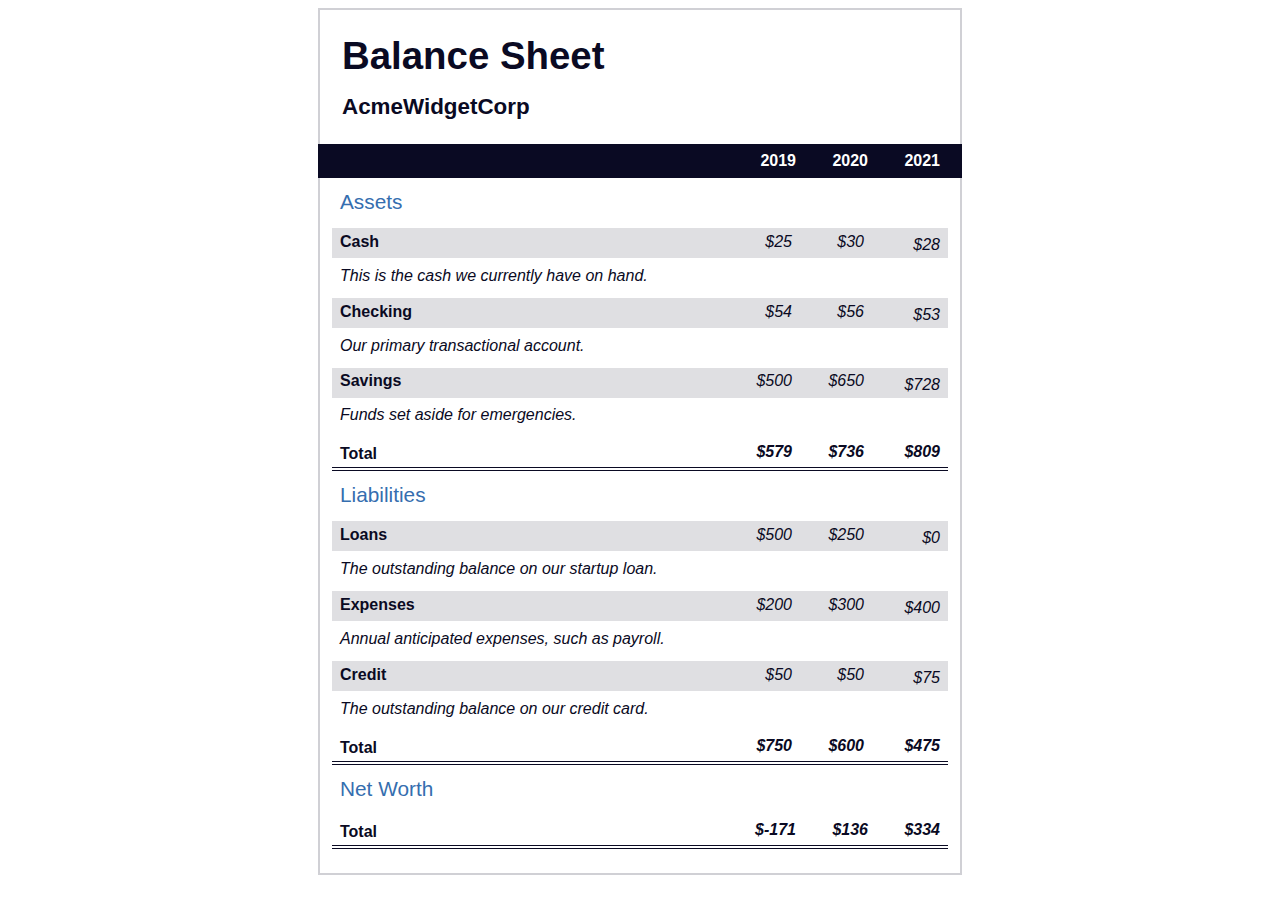
<file: balance-sheet/index.html>
<!DOCTYPE html>
<html lang="en">
  <head>
    <meta charset="UTF-8" />
    <meta name="viewport" content="width=device-width, initial-scale=1.0" />
    <title>Balance Sheet</title>
    <link rel="stylesheet" href="styles.css" />
  </head>
  <body>
    <main>
      <section>
        <h1>
          <span class="flex">
            <span>AcmeWidgetCorp</span>
            <span>Balance Sheet</span>
          </span>
        </h1>
        <div id="years" aria-hidden="true">
          <span class="year">2019</span>
          <span class="year">2020</span>
          <span class="year">2021</span>
        </div>
        <div class="table-wrap">
          <table>
            <caption>
              Assets
            </caption>
            <thead>
                <tr>
                    <td>
                        <th>
                            <span class="sr-only year">2019</span>
                        </th>
                        <th>
                            <span class="sr-only year">2020</span>
                        </th>
                        <th class="current">
                            <span class="sr-only year">2021</span>
                        </th>
                    </td>
                </tr>
            </thead>
            <tbody>
                <tr class="data">
                    <th>Cash <span class='description'>This is the cash we currently have on hand.</span></th>
                    <td class="current">$25</td>
                    <td class="current">$30</td>
                    <td class="current">$28</td>
                </tr>
                <tr class="data">
                    <th>Checking <span class="description">Our primary transactional account.</span></th>
                    <td class="current">$54</td>
                    <td class="current">$56</td>
                    <td class="current">$53</td>
                </tr>
                <tr class="data">
                    <th>Savings <span class="description">Funds set aside for emergencies.</span></th>
                    <td class="current">$500</td>
                    <td class="current">$650</td>
                    <td class="current">$728</td>
                </tr>
                <tr class="total">
                    <th>Total <span class="sr-only">Assets</span></th>
                    <td class="current">$579</td>
                    <td class="current">$736</td>
                    <td class="current">$809</td>
                </tr>
            </tbody>
          </table>
          <table>
            <caption>Liabilities</caption>
            <thead>
                <tr>
                    <td>
                        <th><span class="sr-only">2019</span></th>
                        <th><span class="sr-only">2020</span></th>
                        <th><span class="sr-only">2021</span></th>
                    </td>
                </tr>
            </thead>
            <tbody>
                <tr class="data">
                    <th>Loans <span class="description">The outstanding balance on our startup loan.</span></th>
                    <td class="current">$500</td>
                    <td class="current">$250</td>
                    <td class="current">$0</td>
                </tr>
                <tr class="data">
                    <th>Expenses <span class="description">Annual anticipated expenses, such as payroll.</span></th>
                    <td class="current">$200</td>
                    <td class="current">$300</td>
                    <td class="current">$400</td>
                </tr>
                <tr class="data">
                    <th>Credit <span class="description">The outstanding balance on our credit card.</span></th>
                    <td class="current">$50</td>
                    <td class="current">$50</td>
                    <td class="current">$75</td>
                </tr>
                <tr class="total">
                    <th>Total <span class="sr-only">Liabilities</span></th>
                    <td class="current">$750</td>
                    <td class="current">$600</td>
                    <td class="current">$475</td>
                </tr>
            </tbody>
          </table>
          <table>
            <caption>Net Worth</caption>
            <thead>
                <tr>
                    <td></td>
                    <th><span class="sr-only">2019</span></th>
                    <th><span class="sr-only">2020</span></th>
                    <th><span class="sr-only">2021</span></th>
                </tr>
            </thead>
            <tbody>
                <tr class="total">
                    <th>Total <span class="sr-only">Net Worth</span></th>
                    <td class="current">$-171</td>
                    <td class="current">$136</td>
                    <td class="current">$334</td>
                </tr>
            </tbody>
          </table>
        </div>
      </section>
    </main>
  </body>
</html>
</file>
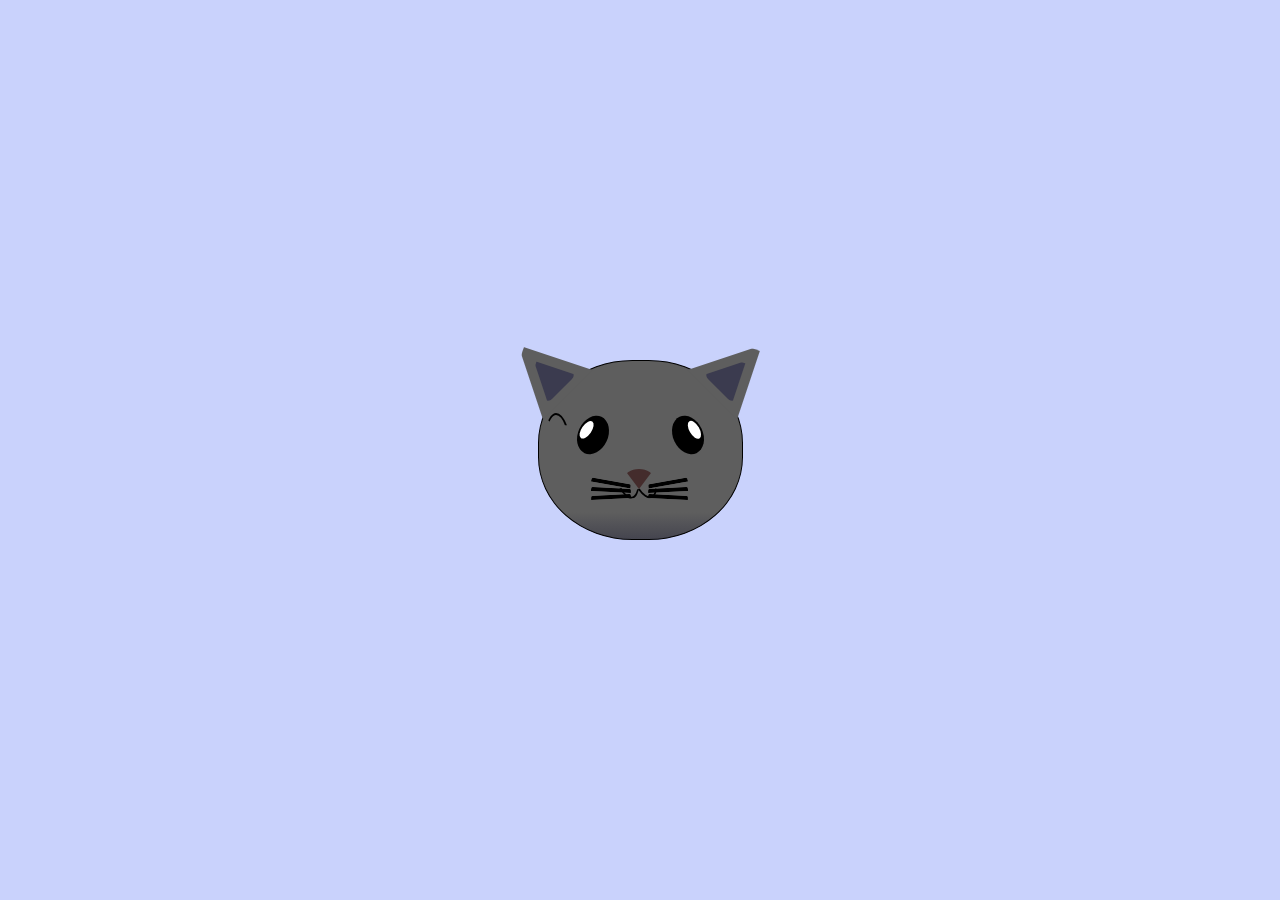
<file: cat gallery/index.html>
<!DOCTYPE html>
<html lang="en">
  <head>
    <meta charset="UTF-8" />
    <meta name="viewport" content="width=device-width, initial-scale=1.0" />
    <title>fCC Cat Painting</title>
    <link rel="stylesheet" href="./styles.css" />
  </head>
  <body>
    <main>
      <div class="cat-head">
        <div class="cat-ears">
          <div class="cat-left-ear">
            <div class="cat-left-inner-ear"></div>
          </div>
          <div class="cat-right-ear">
            <div class="cat-right-inner-ear"></div>
          </div>
          <div class="cat-eyes">
            <div class="cat-left-eye">
              <div class="cat-left-inner-eye"></div>
            </div>
            <div class="cat-right-eye">
              <div class="cat-right-inner-eye"></div>
            </div>
          </div>
          <div class="cat-nose"></div>
          <div class="cat-mouth">
            <div class="cat-mouth-line-left"></div>
            <div class="cat-mouth-line-right"></div>
            <div class="cat-whiskers">
              <div class="cat-whiskers-left">
                <div class="cat-whisker-left-top"></div>
                <div class="cat-whisker-left-middle"></div>
                <div class="cat-whisker-left-bottom"></div>
              </div>
              <div class="cat-whiskers-right">
                <div class="cat-whisker-right-top"></div>
                <div class="cat-whisker-right-middle"></div>
                <div class="cat-whisker-right-bottom"></div>
              </div>
            </div>
          </div>
        </div>
      </div>
    </main>
  </body>
</html>
</file>
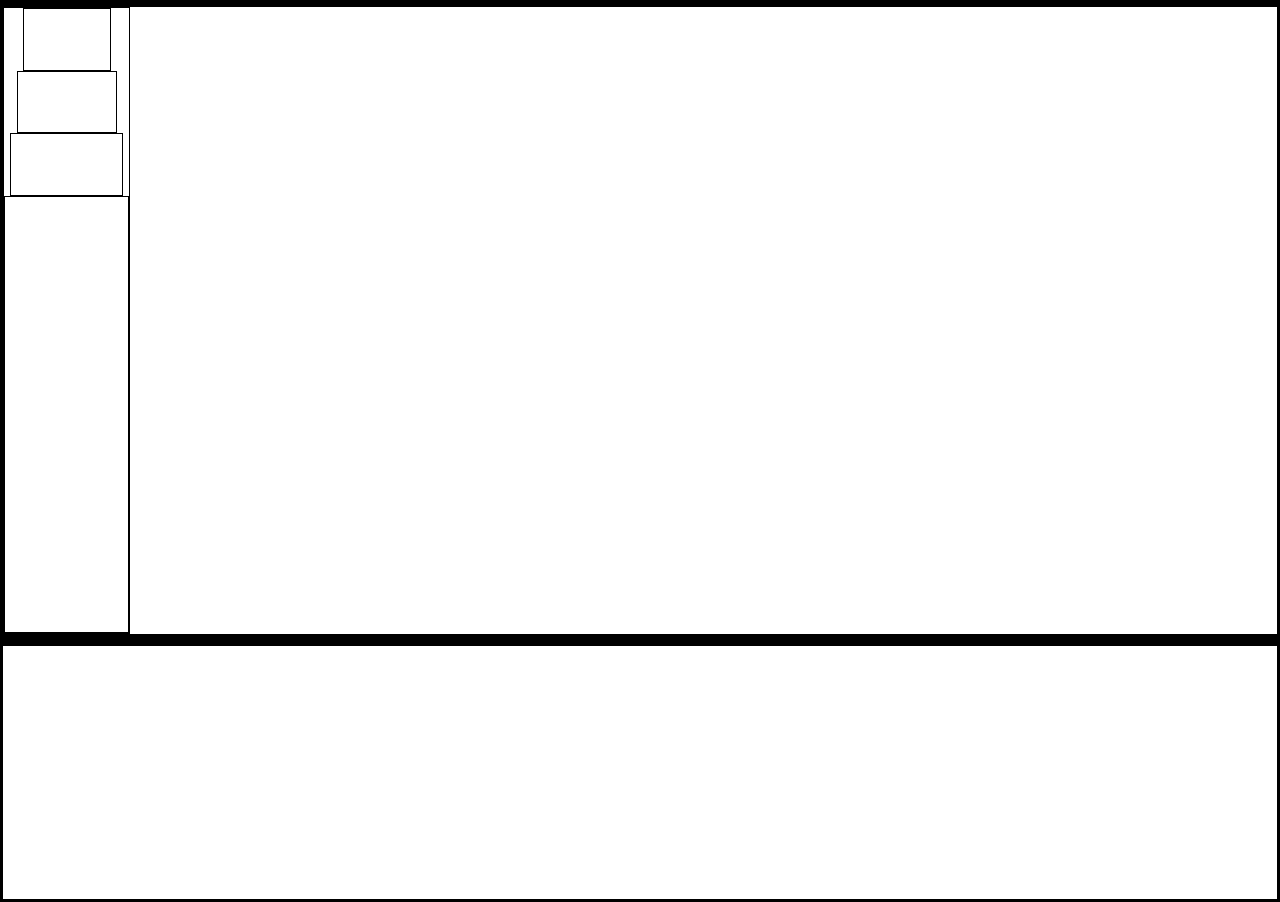
<file: city skyline/index.html>
<!DOCTYPE html>
<html lang="en">
  <head>
    <meta charset="UTF-8" />
    <meta name="viewport" content="width=device-width, initial-scale=1.0" />
    <title>City Skyline</title>
    <link rel="stylesheet" href="./styles.css" />
  </head>
  <body>
    <div class="background-buildings">
      <div></div>
      <div></div>
      <div class="bb1">
        <div class="bb1a"></div>
        <div class="bb1b"></div>
        <div class="bb1c"></div>
        <div class="bb1d"></div>
      </div>
      <div class="bb2"></div>
      <div class="bb3"></div>
      <div></div>
      <div class="bb4"></div>
      <div></div>
      <div></div>
    </div>
    <div class="foreground-buildings"></div>
  </body>
</html>
</file>
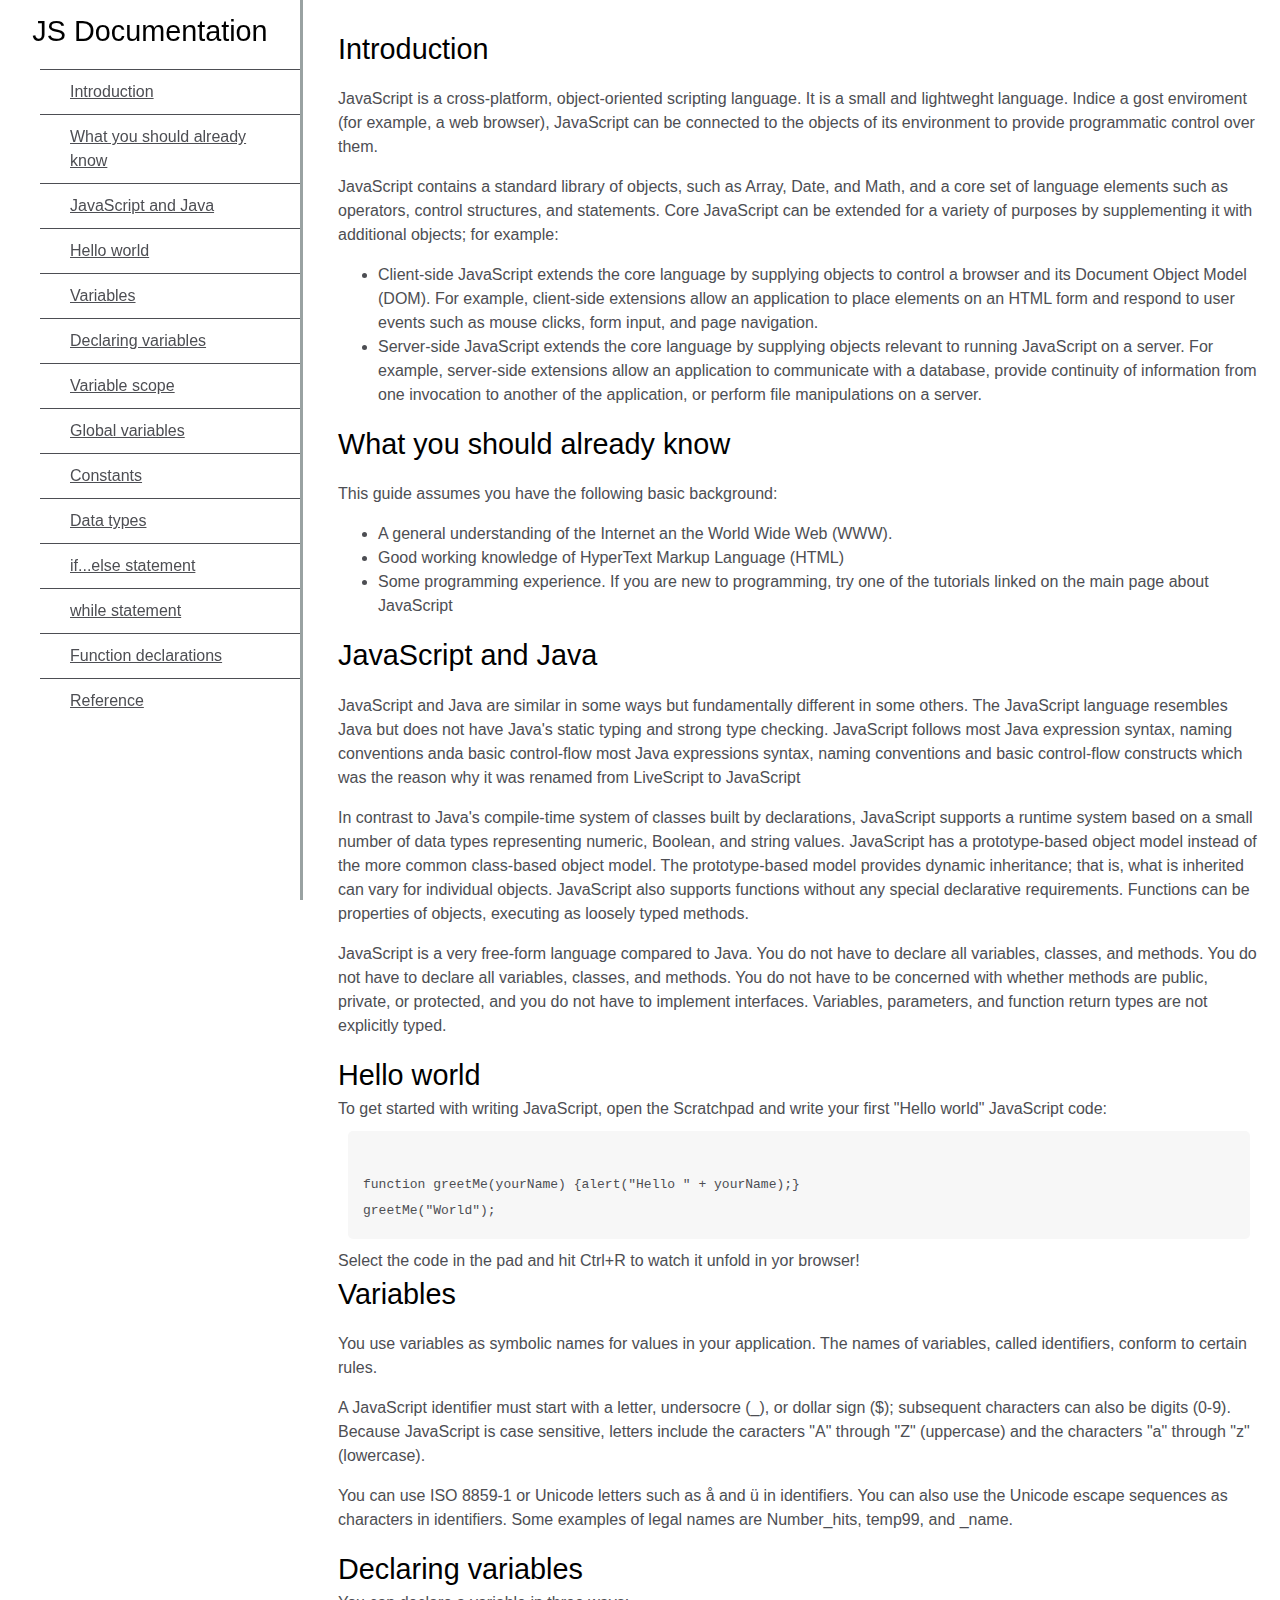
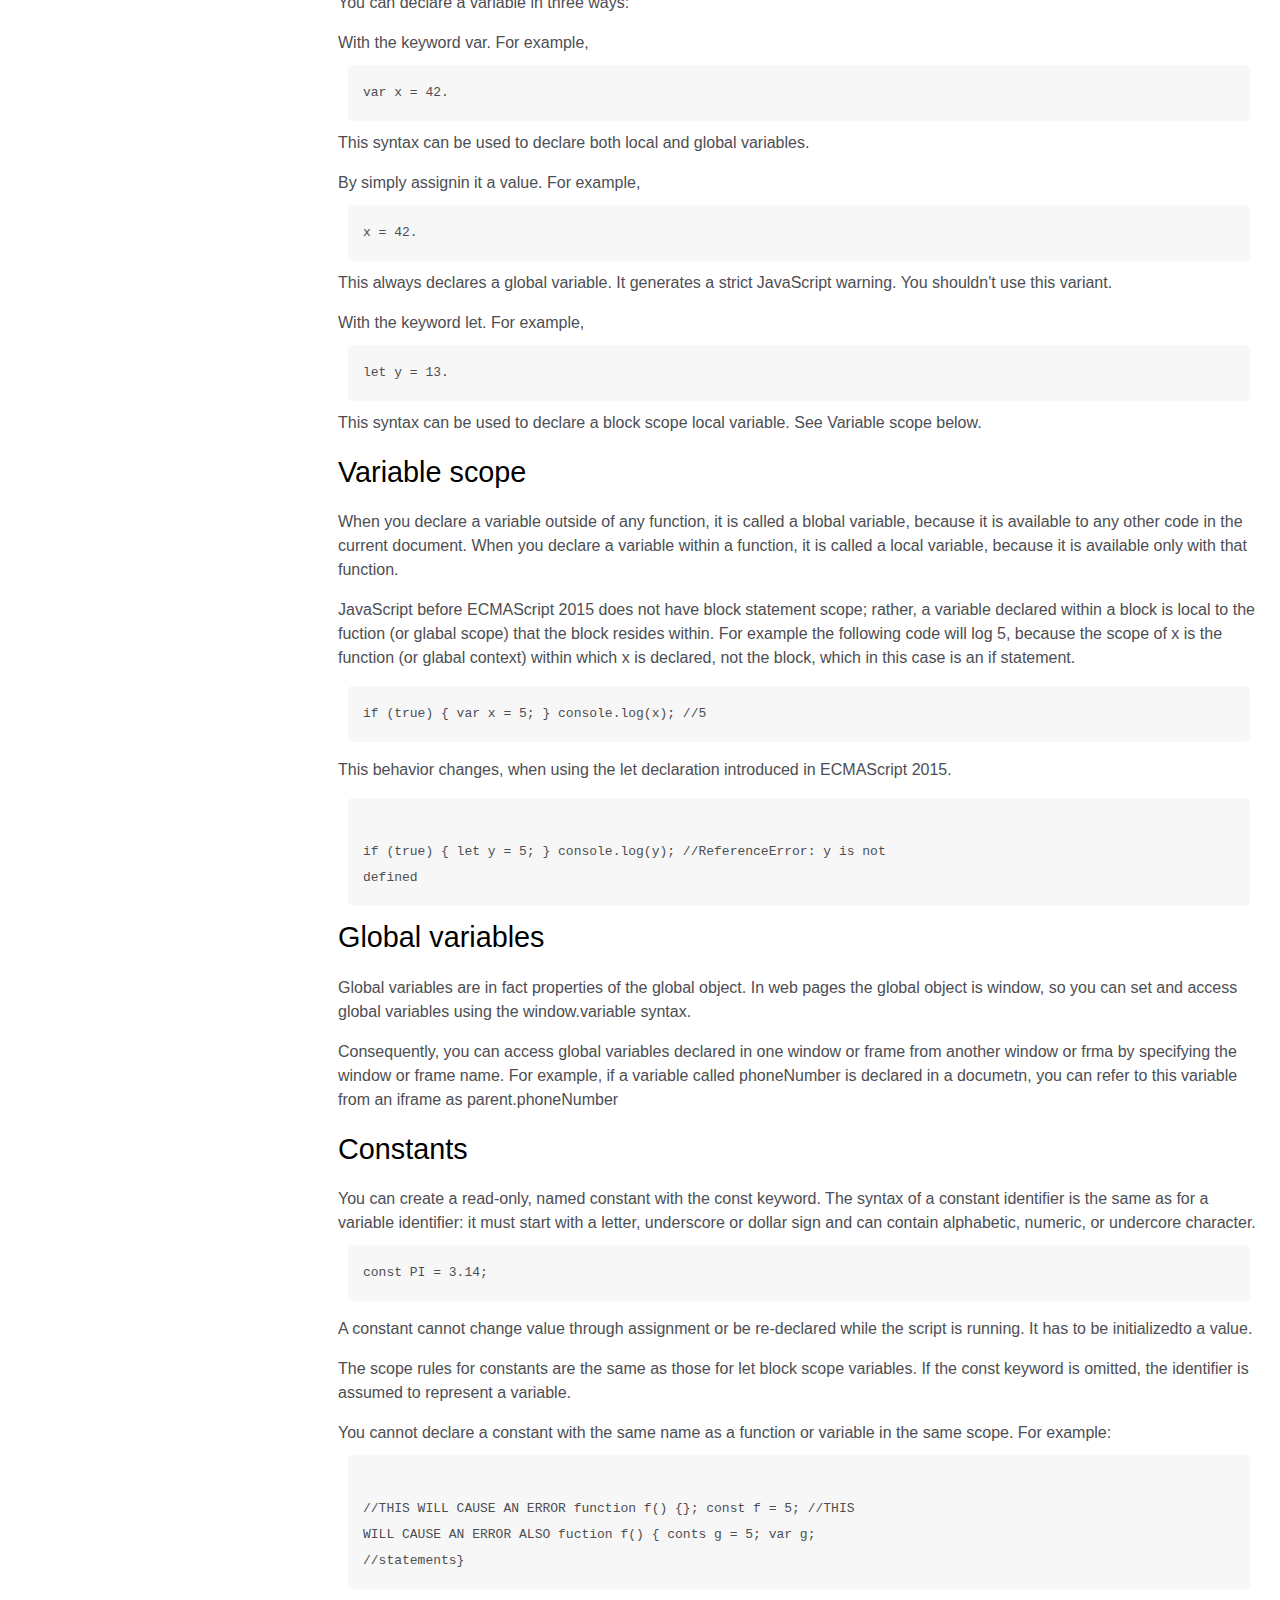
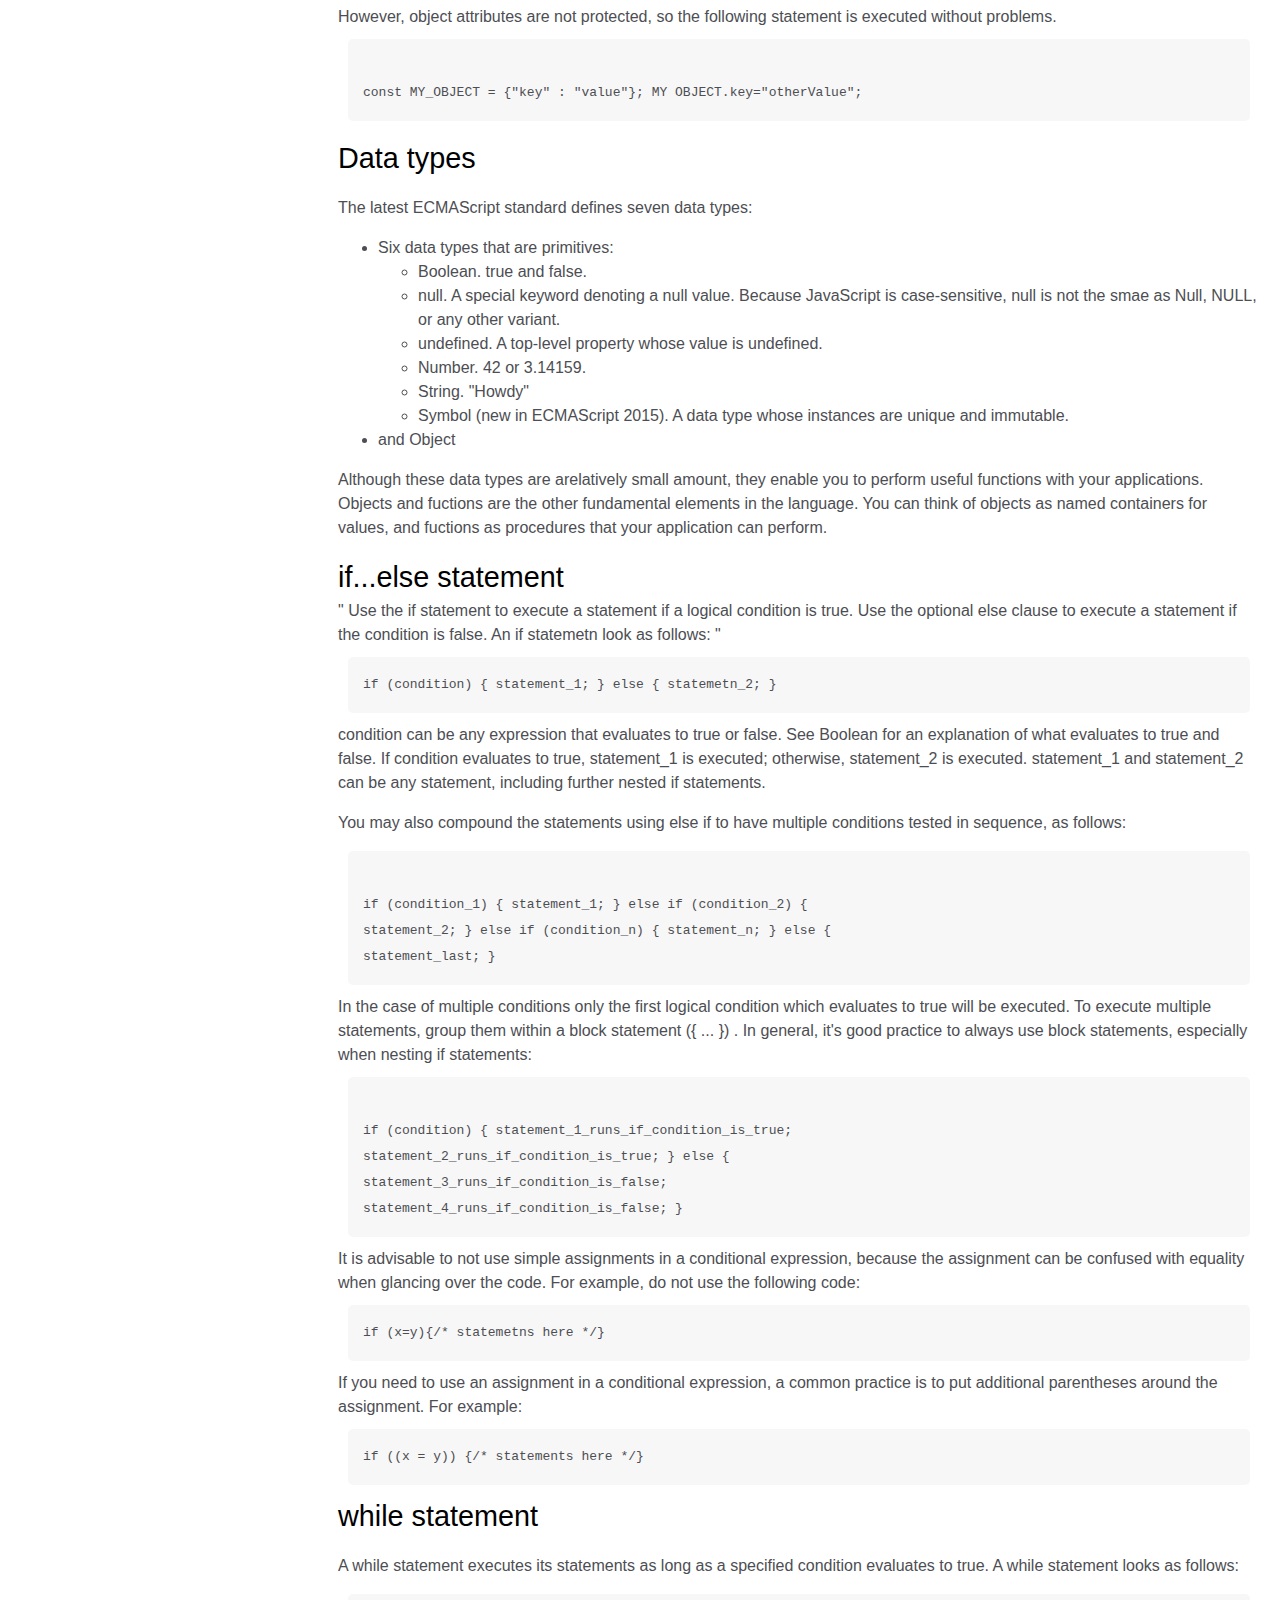
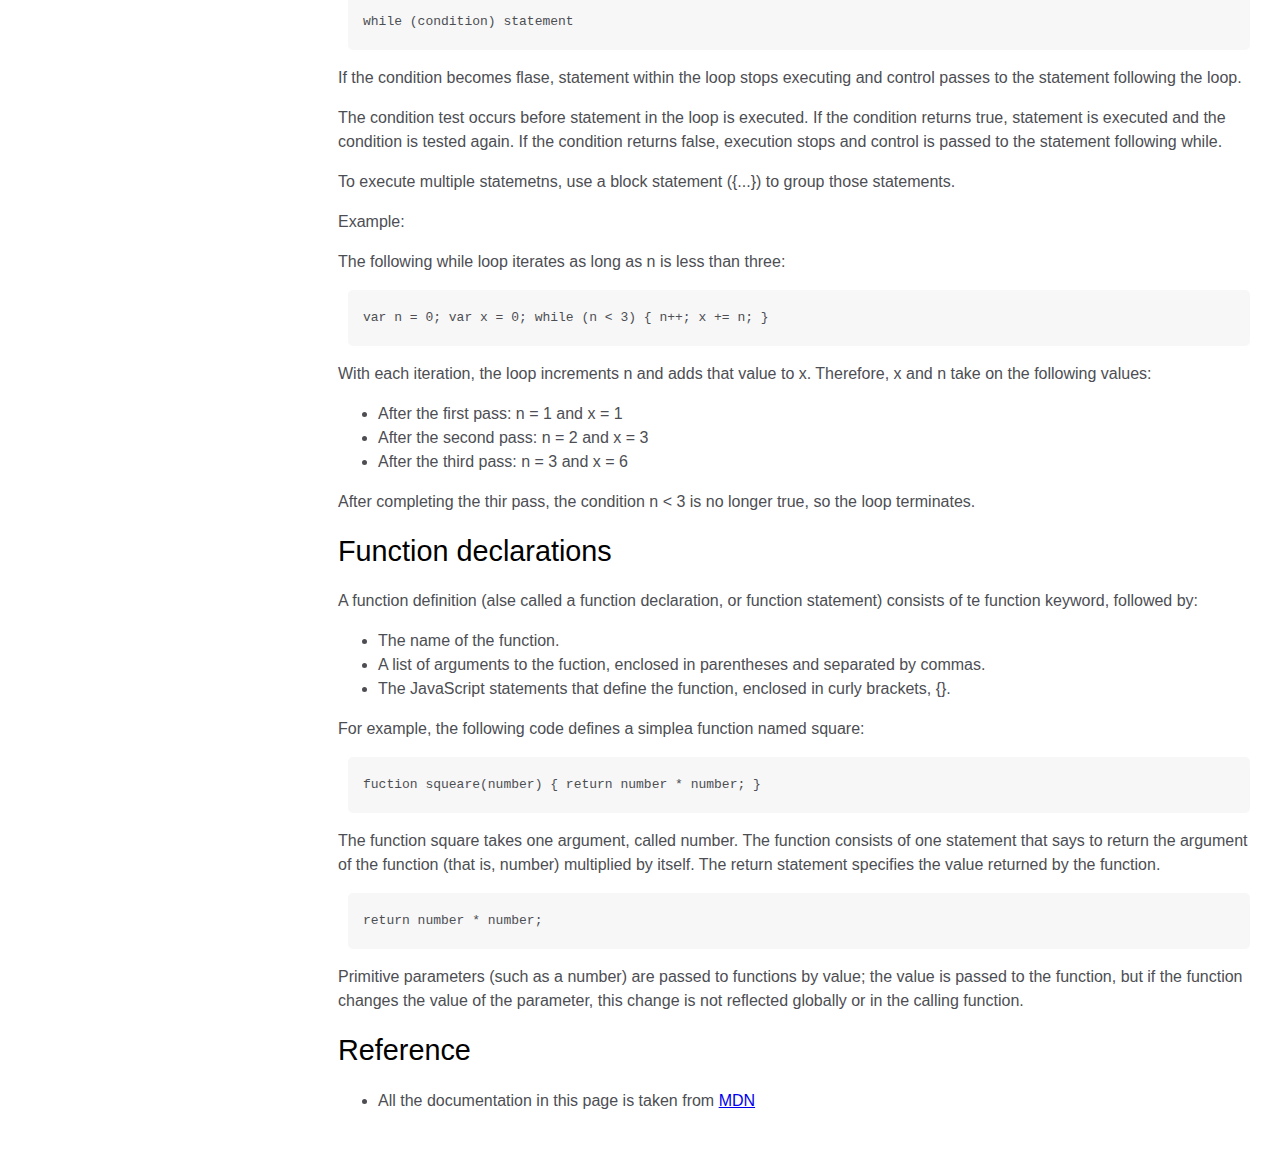
<file: Documentation-page/index.html>
<!DOCTYPE html>
<html lang="en">
  <head>
    <meta charset="UTF-8" />
    <meta name="viewport" content="width=device-width, initial-scale=1.0" />
    <title>technical-Documentation</title>
    <link rel="stylesheet" href="./styles.css" />
  </head>
  <body>
    <nav id="navbar">
      <header>JS Documentation</header>
      <ul>
        <li><a class="nav-link" href="#Introduction">Introduction</a></li>
        <li><a class="nav-link" href="#What_you_should_already_know">What you should already know</a></li>
        <li><a class="nav-link" href="#JavaScript_and_Java">JavaScript and Java</a></li>
        <li><a class="nav-link" href="#Hello_world">Hello world</a></li>
        <li><a class="nav-link" href="#Variables">Variables</a></li>
        <li><a class="nav-link" href="#Declaring_variables">Declaring variables</a></li>
        <li><a class="nav-link" href="#Variable_scope">Variable scope</a></li>
        <li><a class="nav-link" href="#Global_variables">Global variables</a></li>
        <li><a class="nav-link" href="#Constants">Constants</a></li>
        <li><a class="nav-link" href="#Data_types">Data types</a></li>
        <li><a class="nav-link" href="#if...else_statement">if...else statement</a></li>
        <li><a class="nav-link" href="#while_statement">while statement</a></li>
        <li><a class="nav-link" href="#Function_declarations">Function declarations</a></li>
        <li><a class="nav-link" href="#Reference">Reference</a></li>
      </ul>
    </nav>
    <main id="main-doc">
        <section class="main-section" id="Introduction">
            <header>Introduction</header>
        <article>
          <p>
            JavaScript is a cross-platform, object-oriented scripting language.
            It is a small and lightweght language. Indice a gost enviroment (for
            example, a web browser), JavaScript can be connected to the objects
            of its environment to provide programmatic control over them.
          </p>
          <p>
            JavaScript contains a standard library of objects, such as Array,
            Date, and Math, and a core set of language elements such as
            operators, control structures, and statements. Core JavaScript can
            be extended for a variety of purposes by supplementing it with
            additional objects; for example:
          </p>
          <ul>
            <li>
              Client-side JavaScript extends the core language by supplying
              objects to control a browser and its Document Object Model (DOM).
              For example, client-side extensions allow an application to place
              elements on an HTML form and respond to user events such as mouse
              clicks, form input, and page navigation.
            </li>
            <li>
              Server-side JavaScript extends the core language by supplying
              objects relevant to running JavaScript on a server. For example,
              server-side extensions allow an application to communicate with a
              database, provide continuity of information from one invocation to
              another of the application, or perform file manipulations on a
              server.
            </li>
          </ul>
        </article>
      </section>
      <section class="main-section" id="What_you_should_already_know">
        <header>What you should already know</header>
        <article>
          <p>This guide assumes you have the following basic background:</p>
          <ul>
            <li>
              A general understanding of the Internet an the World Wide Web
              (WWW).
            </li>
            <li>Good working knowledge of HyperText Markup Language (HTML)</li>
            <li>
              Some programming experience. If you are new to programming, try
              one of the tutorials linked on the main page about JavaScript
            </li>
          </ul>
        </article>
      </section>
      <section class="main-section" id="JavaScript_and_Java">
        <header>JavaScript and Java</header>
        <article>
          <p>
            JavaScript and Java are similar in some ways but fundamentally
            different in some others. The JavaScript language resembles Java but
            does not have Java's static typing and strong type checking.
            JavaScript follows most Java expression syntax, naming conventions
            anda basic control-flow most Java expressions syntax, naming
            conventions and basic control-flow constructs which was the reason
            why it was renamed from LiveScript to JavaScript
          </p>
          <p>
            In contrast to Java's compile-time system of classes built by
            declarations, JavaScript supports a runtime system based on a small
            number of data types representing numeric, Boolean, and string
            values. JavaScript has a prototype-based object model instead of the
            more common class-based object model. The prototype-based model
            provides dynamic inheritance; that is, what is inherited can vary
            for individual objects. JavaScript also supports functions without
            any special declarative requirements. Functions can be properties of
            objects, executing as loosely typed methods.
          </p>
          <p>
            JavaScript is a very free-form language compared to Java. You do not
            have to declare all variables, classes, and methods. You do not have
            to declare all variables, classes, and methods. You do not have to
            be concerned with whether methods are public, private, or protected,
            and you do not have to implement interfaces. Variables, parameters,
            and function return types are not explicitly typed.
          </p>
        </article>
      </section>
      <section class="main-section" id="Hello_world">
        <header>Hello world</header>
        <article>
          To get started with writing JavaScript, open the Scratchpad and write
          your first "Hello world" JavaScript code:
          <code>
            function greetMe(yourName) {alert("Hello " + yourName);}
            greetMe("World");
          </code>
          Select the code in the pad and hit Ctrl+R to watch it unfold in yor
          browser!
        </article>
      </section>
      <section class="main-section" id="Variables">
        <header>Variables</header>
        <article>
          <p>
            You use variables as symbolic names for values in your application.
            The names of variables, called identifiers, conform to certain
            rules.
          </p>
          <p>
            A JavaScript identifier must start with a letter, undersocre (_), or
            dollar sign ($); subsequent characters can also be digits (0-9).
            Because JavaScript is case sensitive, letters include the caracters
            "A" through "Z" (uppercase) and the characters "a" through "z"
            (lowercase).
          </p>
          <p>
            You can use ISO 8859-1 or Unicode letters such as å and ü in
            identifiers. You can also use the Unicode escape sequences as
            characters in identifiers. Some examples of legal names are
            Number_hits, temp99, and _name.
          </p>
        </article>
      </section>
      <section class="main-section" id="Declaring_variables">
        <header>Declaring variables</header>
        <article>
          You can declare a variable in three ways:
          <p>
            With the keyword var. For example,
            <code> var x = 42. </code>
            This syntax can be used to declare both local and global variables.
          </p>
          <p>
            By simply assignin it a value. For example,
            <code> x = 42. </code>
            This always declares a global variable. It generates a strict
            JavaScript warning. You shouldn't use this variant.
          </p>
          <p>
            With the keyword let. For example,
            <code> let y = 13. </code>
            This syntax can be used to declare a block scope local variable. See
            Variable scope below.
          </p>
        </article>
      </section>
      <section class="main-section" id="Variable_scope">
        <header>Variable scope</header>
        <article>
          <p>
            When you declare a variable outside of any function, it is called a
            blobal variable, because it is available to any other code in the
            current document. When you declare a variable within a function, it
            is called a local variable, because it is available only with that
            function.
          </p>
          <p>
            JavaScript before ECMAScript 2015 does not have block statement
            scope; rather, a variable declared within a block is local to the
            fuction (or glabal scope) that the block resides within. For example
            the following code will log 5, because the scope of x is the
            function (or glabal context) within which x is declared, not the
            block, which in this case is an if statement.
          </p>
          <code>if (true) { var x = 5; } console.log(x); //5</code>
          <p>
            This behavior changes, when using the let declaration introduced in
            ECMAScript 2015.
          </p>
          <code>
            if (true) { let y = 5; } console.log(y); //ReferenceError: y is not
            defined
          </code>
        </article>
      </section>
      <section class="main-section" id="Global_variables">
        <header>Global variables</header>
        <article>
          <p>
            Global variables are in fact properties of the global object. In web
            pages the global object is window, so you can set and access global
            variables using the window.variable syntax.
          </p>
          <p>
            Consequently, you can access global variables declared in one window
            or frame from another window or frma by specifying the window or
            frame name. For example, if a variable called phoneNumber is
            declared in a documetn, you can refer to this variable from an
            iframe as parent.phoneNumber
          </p>
        </article>
      </section>
      <section class="main-section" id="Constants">
        <header>Constants</header>
        <article>
          <p>
            You can create a read-only, named constant with the const keyword.
            The syntax of a constant identifier is the same as for a variable
            identifier: it must start with a letter, underscore or dollar sign
            and can contain alphabetic, numeric, or undercore character.
            <code> const PI = 3.14; </code>
          </p>
          <p>
            A constant cannot change value through assignment or be re-declared
            while the script is running. It has to be initializedto a value.
          </p>
          <p>
            The scope rules for constants are the same as those for let block
            scope variables. If the const keyword is omitted, the identifier is
            assumed to represent a variable.
          </p>
          <p>
            You cannot declare a constant with the same name as a function or
            variable in the same scope. For example:
            <code>
              //THIS WILL CAUSE AN ERROR function f() {}; const f = 5; //THIS
              WILL CAUSE AN ERROR ALSO fuction f() { conts g = 5; var g;
              //statements}
            </code>
          </p>
          <p>
            However, object attributes are not protected, so the following
            statement is executed without problems.
            <code>
              const MY_OBJECT = {"key" : "value"}; MY OBJECT.key="otherValue";
            </code>
          </p>
        </article>
      </section>
      <section class="main-section" id="Data_types">
        <header>Data types</header>
        <article>
          <p>The latest ECMAScript standard defines seven data types:</p>
          <ul>
            <li>
              Six data types that are primitives:
              <ul>
                <li>Boolean. true and false.</li>
                <li>
                  null. A special keyword denoting a null value. Because
                  JavaScript is case-sensitive, null is not the smae as Null,
                  NULL, or any other variant.
                </li>
                <li>
                  undefined. A top-level property whose value is undefined.
                </li>
                <li>Number. 42 or 3.14159.</li>
                <li>String. "Howdy"</li>
                <li>
                  Symbol (new in ECMAScript 2015). A data type whose instances
                  are unique and immutable.
                </li>
              </ul>
            </li>
            <li>and Object</li>
          </ul>
          <p>
            Although these data types are arelatively small amount, they enable
            you to perform useful functions with your applications. Objects and
            fuctions are the other fundamental elements in the language. You can
            think of objects as named containers for values, and fuctions as
            procedures that your application can perform.
          </p>
        </article>
      </section>
      <section class="main-section" id="if...else_statement">
        <header>if...else statement</header>
        <article>
          " Use the if statement to execute a statement if a logical condition
          is true. Use the optional else clause to execute a statement if the
          condition is false. An if statemetn look as follows: "
          <code> if (condition) { statement_1; } else { statemetn_2; } </code>
          condition can be any expression that evaluates to true or false. See
          Boolean for an explanation of what evaluates to true and false. If
          condition evaluates to true, statement_1 is executed; otherwise,
          statement_2 is executed. statement_1 and statement_2 can be any
          statement, including further nested if statements.

          <p>
            You may also compound the statements using else if to have multiple
            conditions tested in sequence, as follows:
          </p>
          <code>
            if (condition_1) { statement_1; } else if (condition_2) {
            statement_2; } else if (condition_n) { statement_n; } else {
            statement_last; }
          </code>
          In the case of multiple conditions only the first logical condition
          which evaluates to true will be executed. To execute multiple
          statements, group them within a block statement ({ ... }) . In
          general, it's good practice to always use block statements, especially
          when nesting if statements:
          <code>
            if (condition) { statement_1_runs_if_condition_is_true;
            statement_2_runs_if_condition_is_true; } else {
            statement_3_runs_if_condition_is_false;
            statement_4_runs_if_condition_is_false; }
          </code>
          It is advisable to not use simple assignments in a conditional
          expression, because the assignment can be confused with equality when
          glancing over the code. For example, do not use the following code:
          <code> if (x=y){/* statemetns here */} </code>
          If you need to use an assignment in a conditional expression, a common
          practice is to put additional parentheses around the assignment. For
          example:
          <code> if ((x = y)) {/* statements here */} </code>
        </article>
      </section>
      <section class="main-section" id="while_statement">
        <header>while statement</header>
        <article>
          <p>
            A while statement executes its statements as long as a specified
            condition evaluates to true. A while statement looks as follows:
          </p>
          <code>while (condition) statement</code>
          <p>If the condition becomes flase, statement within the loop stops
          executing and control passes to the statement following the loop.</p>
          <p>The condition test occurs before statement in the loop is executed. If the condition returns true, statement is executed and the condition is tested again. If the condition returns false, execution stops and control is passed to the statement following while.</p>
          <p>To execute multiple statemetns, use a block statement ({...}) to group those statements. </p>
          <p>Example:</p>
          <p>The following while loop iterates as long as n is less than three:</p>
          <code>var n = 0; var x = 0; while (n < 3) { n++; x += n; }</code>
          <p>
            With each iteration, the loop increments n and adds that value to x. Therefore, x and n take on the following values:
            <ul>
                <li>After the first pass: n = 1 and x = 1</li>
                <li>After the second pass: n = 2 and x = 3</li>
                <li>After the third pass: n = 3 and x = 6</li>
            </ul>
            After completing the thir pass, the condition n < 3 is no longer true, so the loop terminates.
          </p>
        </article>
      </section>
      <section class="main-section" id="Function_declarations">
        <header>Function declarations</header>
        <article>
            <p> A function definition (alse called a function declaration, or function statement) consists of te function keyword, followed by:
                <ul>
                    <li>The name of the function.</li>
                    <li>A list of arguments to the fuction, enclosed in parentheses and separated by commas.</li>
                    <li>The JavaScript statements that define the function, enclosed in curly brackets, {}.</li>
                </ul>
                For example, the following code defines a simplea function named square:
            </p>
            <code>fuction squeare(number) { return number * number; }</code>
            <p>The function square takes one argument, called number. The function consists of one statement that says to return the argument of the function (that is, number) multiplied by itself. The return statement specifies the value returned by the function.</p>
            <code>return number * number;</code>
            <p>Primitive parameters (such as a number) are passed to functions by value; the value is passed to the function, but if the function changes the value of the parameter, this change is not reflected globally or in the calling function.</p>
        </article>
      </section>
      <section class="main-section" id="Reference">
        <header>Reference</header>
        <article>
            <ul>
                <li>All the documentation in this page is taken from <a href="https://developer.mozilla.org/en-US/docs/Web/JavaScript/Guide" target="_blank">MDN</a></li>
            </ul>
        </article>
      </section>
    </main>
  </body>
</html>
</file>
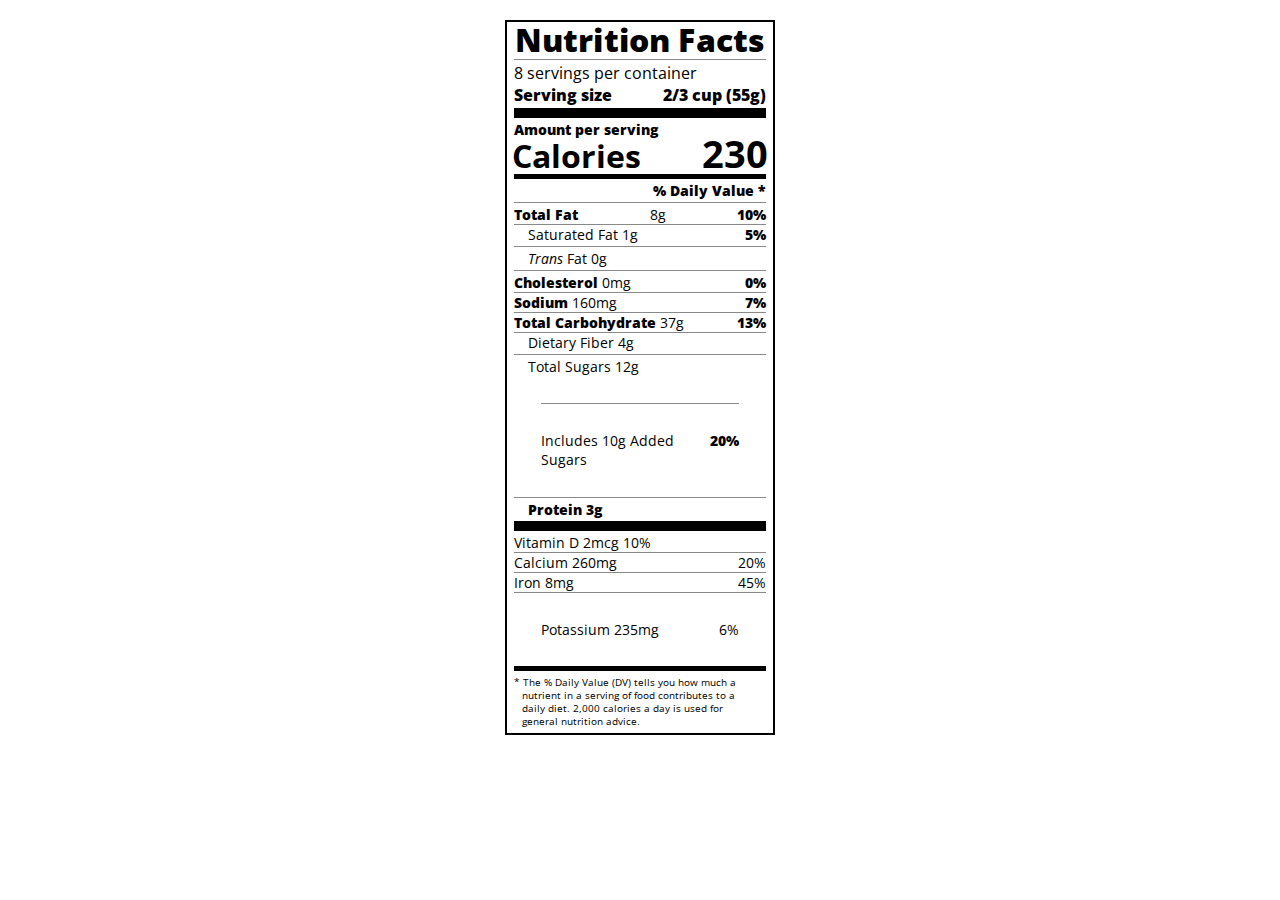
<file: Typography/index.html>
<!DOCTYPE html>
<html lang="en">
  <head>
    <meta charset="UTF-8" />
    <meta name="viewport" content="width=device-width, initial-scale=1.0" />
    <title>Nutrition Label</title>
    <link
      rel="stylesheet"
      href="https://fonts.googleapis.com/css?family=Open+Sans:400,700,800"
    />
    <link rel="stylesheet" href="./styles.css" />
  </head>
  <body>
    <div class="label">
      <header>
        <h1 class="bold">Nutrition Facts</h1>
        <div class="divider"></div>
        <p>8 servings per container</p>
        <p class="bold">Serving size <span>2/3 cup (55g)</span></p>
      </header>
      <div class="divider large"></div>
      <div class="calories-info">
        <div class="left-container">
          <h2 class="bold small-text">Amount per serving</h2>
          <p>Calories</p>
        </div>
        <span>230</span>
      </div>
      <div class="divider medium"></div>
      <div class="daily-value small-text">
        <p class="bold right no-divider">% Daily Value *</p>
        <div class="divider"></div>
        <p>
          <span><span class="bold"> Total Fat</span> </span>
          8g
          <span class="bold"> 10% </span>
        </p>
        <p class="indent no-divider">
          Saturated Fat 1g <span class="bold">5%</span>
        </p>
        <div class="divider"></div>
        <p class="indent no-divider">
          <span><i>Trans</i> Fat 0g</span>
        </p>
        <div class="divider"></div>
        <p>
          <span><span class="bold">Cholesterol</span> 0mg</span>
          <span class="bold">0%</span>
        </p>
        <p>
          <span><span class="bold">Sodium</span> 160mg</span>
          <span class="bold">7%</span>
        </p>
        <p>
          <span><span class="bold">Total Carbohydrate</span> 37g</span>
          <span class="bold">13%</span>
        </p>
        <p class="indent no-divider">Dietary Fiber 4g</p>
        <div class="divider"></div>
        <p class="indent no-divider">Total Sugars 12g</p>
        <div class="divider double-indent"></div>
        <p class="double-indent no-divider">
          Includes 10g Added Sugars <span class="bold">20%</span>
        </p>
        <div class="divider"></div>
        <p class="indent no-divider">
          <span
            ><span class="bold">Protein</span>
            <span class="bold">3g</span></span
          >
        </p>
        <div class="divider large"></div>
        <p><span>Vitamin D 2mcg 10%</span></p>
        <p>Calcium 260mg <span>20%</span></p>
        <p>Iron 8mg <span>45%</span></p>
        <p class="double-indent no-divider">Potassium 235mg <span>6%</span></p>
      </div>
      <div class="divider medium"></div>
      <p class="note">
        * The % Daily Value (DV) tells you how much a nutrient in a serving of
        food contributes to a daily diet. 2,000 calories a day is used for
        general nutrition advice.
      </p>
    </div>
  </body>
</html>
</file>
<file: balance-sheet/styles.css>
span[class~="sr-only"]{
    border:0 !important;
    clip: rect(1px, 1px, 1px, 1px) !important;
    clip-path: inset(50%) !important;
    width: 1px !important;
    height:1px !important;
    overflow: hidden !important;
    white-space: nowrap !important;
    position: absolute !important;
    padding: 0 !important;
    margin: -1px !important;
}

html{
    box-sizing: border-box;
}

body{
    font-family: sans-serif;
    color: #0a0a23
}

h1{
    max-width: 37.25rem;
    margin: 0 auto;
    padding: 1.5rem 1.25rem;
}

h1 .flex{
    display: flex;
    flex-direction: column-reverse;
    gap: 1rem;
}

h1 .flex span:first-of-type{
    font-size: 0.7em;
}

h1 .flex span:last-of-type{
    font-size: 1.2em;
}

section{
    max-width: 40rem;
    margin: 0 auto;
    border: 2px solid #d0d0d5;
}

#years{
    display: flex;
    justify-content: flex-end;
    top: 0;
    position: sticky;
    color: #fff;
    background-color: #0a0a23;
    margin: 0 -2px;
    padding: 0.5rem calc(1.25rem + 2px) 0.5rem 0;
    z-index: 999;
}

#years span[class]{
    width: 4.5rem;
    text-align: right;
    font-weight: bold;
}

.table-wrap{
    padding: 0 0.75rem 1.5rem 0.75rem;
}

table{
    position: relative;
    border-collapse: collapse;
    border: 0;
    width: 100%;
    margin-top: 3rem;
}

table caption{
    color: #356eaf;
    font-size: 1.3em;
    font-weight: normal;
    position: absolute;
    top: -2.25rem;
    left:0.5rem;
}

tbody td{
    min-width: 4rem;
    max-width: 4rem;
    width: 100vw;
}

tbody th{
    width: calc(100% - 12rem);
}

tr[class='total']{
    border-bottom: 4px double #0a0a23;
    font-weight: bold;
}

tr[class="total"] th{
    text-align: left;
    padding: 0.5rem 0 0.25rem 0.5rem;
}

tr.total td{
    text-align: right;
    padding: 0 0.25rem;
}

tr.total td:nth-of-type(3){
    padding-right: 0.5rem;
}

tr.total:hover{
    background: #99c9ff;
}

td[class='current']{
    font-style: italic;
}

tr[class='data']{
    background-image: linear-gradient(to bottom, #dfdfe2 1.845rem, white 1.845rem);
}

tr.data th{
    text-align: left;
    padding-top: 0.3rem;
    padding-left: 0.5rem;
}

tr.data th .description{
    display: block;
    font-style: italic;
    font-weight: normal;
    padding: 1rem 0 0.75rem;
    margin-right: -13.5rem;
}

tr.data td{
    vertical-align: top;
    text-align: right;
    padding: 0.3rem 0.25rem 0;
}

tr.data td:last-of-type{
    padding: 0.5rem;
}
</file>
<file: cat gallery/styles.css>
* {
    box-sizing: border-box;
}

body {
    background-color: #c9d2fc;
}

.cat-head {
    position: absolute;
    right: 0;
    left: 0;
    top: 0;
    bottom: 0;
    margin: auto;
    background: linear-gradient(#5e5e5e 85%, #45454f 100%);
    width: 205px;
    height: 180px;
    border: 1px solid #000;
    border-radius: 46%;
}

.cat-left-ear {
    position: absolute;
    top: -26px;
    left: -31px;
    z-index: 1;
    border-top-left-radius: 90px;
    border-top-right-radius: 10px;
    transform: rotate(-45deg);
    border-left: 35px solid transparent;
    border-right: 35px solid transparent;
    border-bottom: 70px solid #5e5e5e;
}

.cat-right-ear {
    position: absolute;
    top: -26px;
    left: 163px;
    z-index: 1;
    transform: rotate(45deg);
    border-top-left-radius: 90px;
    border-top-right-radius: 10px;
    border-left: 35px solid transparent;
    border-right: 35px solid transparent;
    border-bottom: 70px solid #5e5e5e;
}

.cat-left-inner-ear {
    position: absolute;
    top: 22px;
    left: -20px;
    border-top-left-radius: 90px;
    border-top-right-radius: 10px;
    border-bottom-right-radius: 40%;
    border-bottom-left-radius: 40%;
    border-left: 20px solid transparent;
    border-right: 20px solid transparent;
    border-bottom: 40px solid #3b3b4f;
}

.cat-right-inner-ear {
    position: absolute;
    top: 22px;
    left: -20px;
    border-top-left-radius: 90px;
    border-top-right-radius: 10px;
    border-bottom-right-radius: 40%;
    border-bottom-left-radius: 40%;
    border-left: 20px solid transparent;
    border-right: 20px solid transparent;
    border-bottom: 40px solid #3b3b4f;
}

.cat-left-eye {
    position: absolute;
    top: 54px;
    left: 39px;
    border-radius: 60%;
    transform: rotate(25deg);
    width: 30px;
    height: 40px;
    background-color: #000;
}

.cat-right-eye {
    position: absolute;
    top: 54px;
    left: 134px;
    border-radius: 60%;
    transform: rotate(-25deg);
    width: 30px;
    height: 40px;
    background-color: #000;
}

.cat-left-inner-eye {
    position: absolute;
    top: 8px;
    left: 2px;
    width: 10px;
    height: 20px;
    transform: rotate(10deg);
    background-color: #fff;
    border-radius: 60%;
}

.cat-right-inner-eye {
    position: absolute;
    top: 8px;
    left: 18px;
    transform: rotate(-5deg);
    width: 10px;
    height: 20px;
    background-color: #fff;
    border-radius: 60%;
}

.cat-nose {
    position: absolute;
    top: 108px;
    left: 85px;
    border-top-left-radius: 50%;
    border-bottom-right-radius: 50%;
    border-bottom-left-radius: 50%;
    transform: rotate(180deg);
    border-left: 15px solid transparent;
    border-right: 15px solid transparent;
    border-bottom: 20px solid #442c2c;
}

.cat-mouth div {
    width: 30px;
    height: 50px;
    border: 2px solid #000;
    border-radius: 190%/190px 150px 0 0;
    border-color: black transparent transparent transparent;
}

.cat-mouth-line-left {
    position: absolute;
    top: 88px;
    left: 74px;
    transform: rotate(170deg);
}

.cat-mouth-line-right {
    position: absolute;
    top: 88px;
    left: 91px;
    transform: rotate(165deg);
}

.cat-whiskers-left div {
    width: 40px;
    height: 1px;
    background-color: #000;
}

.cat-whiskers-right div {
    width: 40px;
    height: 1px;
    background-color: #000;
}

.cat-whisker-left-top {
    position: absolute;
    top: 120px;
    left: 52px;
    transform: rotate(10deg);
}

.cat-whisker-left-middle {
    position: absolute;
    top: 127px;
    left: 52px;
    transform: rotate(3deg);
}

.cat-whisker-left-bottom {
    position: absolute;
    top: 134px;
    left: 52px;
    transform: rotate(-3deg);
}

.cat-whisker-right-top {
    position: absolute;
    top: 120px;
    left: 109px;
    transform: rotate(-10deg);
}

.cat-whisker-right-middle {
    position: absolute;
    top: 127px;
    left: 109px;
    transform: rotate(-3deg);
}

.cat-whisker-right-bottom {
    position: absolute;
    top: 134px;
    left: 109px;
    transform: rotate(3deg);
}
</file>
<file: city skyline/styles.css>
* {
    border: 1px solid black;
    box-sizing: border-box;
}

body {
    height: 100vh;
    margin: 0;
    overflow: hidden;
}

.background-buildings {
    width: 100%;
    height: 100%;
}

.bb1 {
    width: 10%;
    height: 70%;
    align-items: center;
  display: flex;
  flex-direction: column;
}

.bb1a{
    width: 70%;
    height: 10%;
  }
  
  .bb1b{
    width: 80%;
    height: 10%;
  }
  
  .bb1c{
    width: 90%;
    height: 10%;
  }
  
  .bb1d{
    width: 100%;
    height: 70%;
    align-items: baseline;
  }
</file>
<file: Documentation-page/styles.css>
html, body{
    min-width: 290px;
    color: #4d4e53;
    background-color: #fff;
    font-family: 'Open Sans', Arial, sans-serif;
    line-height: 1.5;
}

body{
    display: block;
    margin: 8px;
}
@media only screen and(max-width: 815px){
#navbar{
    background-color: #fff;
    position: absolute;
    top: 0;
    padding: 0;
    margin: 0;
    width: 30%;
    max-height: 275px;
    border: none;
    z-index: 1;
    border-bottom: 2px solid;
}
}

#navbar{
    position: fixed;
    min-width: 290px;
    top: 0px;
    left: 0px;
    width: 300px;
    height: 100%;
    border-right: solid;
    border-color: rgba(0, 22, 22, 0.4)
}

nav{
    display: block;
    unicode-bidi: isolate;
}

#navbar a{
    display: block;
    padding: 10px 30px;
    color: #4d4e53;
    cursor: pointer;
}

#navbar li{
    border-top: 1px solid;
    list-style: none;
    position: relative;
    width: 100%;
}

li{
    text-align: left;
}

header{
    color: black;
    margin: 10px;
    text-align: center;
    font-size: 1.8em;
    font-weight: thin;
    display: block;
    unicode-bidi: isolate;
}

@media only screen and (max-width: 400px){
    #main-doc{
        margin-left: -10px;
    }
}

@media only screen and (max-width: 815px){
    #main-doc{
        position: relative;
        margin-left: 0px;
        margin-top: 270px;
    }
}

#main-doc{
    position: absolute;
    margin-left: 310px;
    padding: 20px;
    margin-bottom: 110px
}

#main-doc header{
    text-align: left;
    margin: 0px;
    /* padding-bottom: 60px; */
}

@media only screen and (max-width: 400px){
    code{
        margin-left: -20px;
        width: 100%;
        padding: 15px;
        padding-left: 10px;
        padding-right: 45px;
        min-width: 233px;
    }
}

code{
    display: block;
    text-align: left;
    white-space: pre-line;
    position: relative;
    word-break: normal;
    word-wrap: normal;
    line-height: 2;
    background-color: #f7f7f7;
    padding: 15px;
    margin: 10px;
    border-radius: 5px;
}

p{
    display: block;
    margin-block-start: 1em;
    margin-block-end: 1em;
    margin-inline-start: 0px;
    margin-inline-end: 0px;
    unicode-bidi: isolate;
}
</file>
<file: Typography/styles.css>
* {
  box-sizing: border-box;
}

html {
  font-size: 16px;
}

body {
  font-family: "Open Sans", sans-serif;
}

.label {
  border: 2px solid black;
  width: 270px;
  margin: 20px auto;
  padding: 0 7px;
}

header h1 {
  text-align: center;
  margin: -4px 0;
  letter-spacing: 0.15px;
}

p {
  margin: 0;
  display: flex;
  justify-content: space-between;
}

.divider {
  border-bottom: 1px solid #888989;
  margin: 2px 0;
}

.bold {
  font-weight: 800;
}

.large {
  height: 10px;
}

.large,
.medium {
  background-color: black;
  border: 0;
}

.small-text {
  font-size: 0.85rem;
}

.calories-info h2{
    margin: 0;
}

.calories-info{
    display: flex;
    justify-content: space-between;
    align-items: flex-end;
}

.left-container p{
    margin: -5px -2px;
    font-size: 2em;
    font-weight: 700;
}

.calories-info span{
    font-size: 2.4em;
    font-weight: 700;
    margin: -7px -2px;
}

.medium{
    height: 5px;
}

.right {
    justify-content: flex-end;
}

.indent{
  margin-left: 1em;
}

.daily-value p:not(.no-divider){
  border-bottom: 1px solid #888989;
}

.double-indent{
  margin: 2em;
}

.note{
  font-size: 0.6rem;
  margin: 5px 0;
  padding: 0 8px;
  text-indent: -8px;
}
</file>
